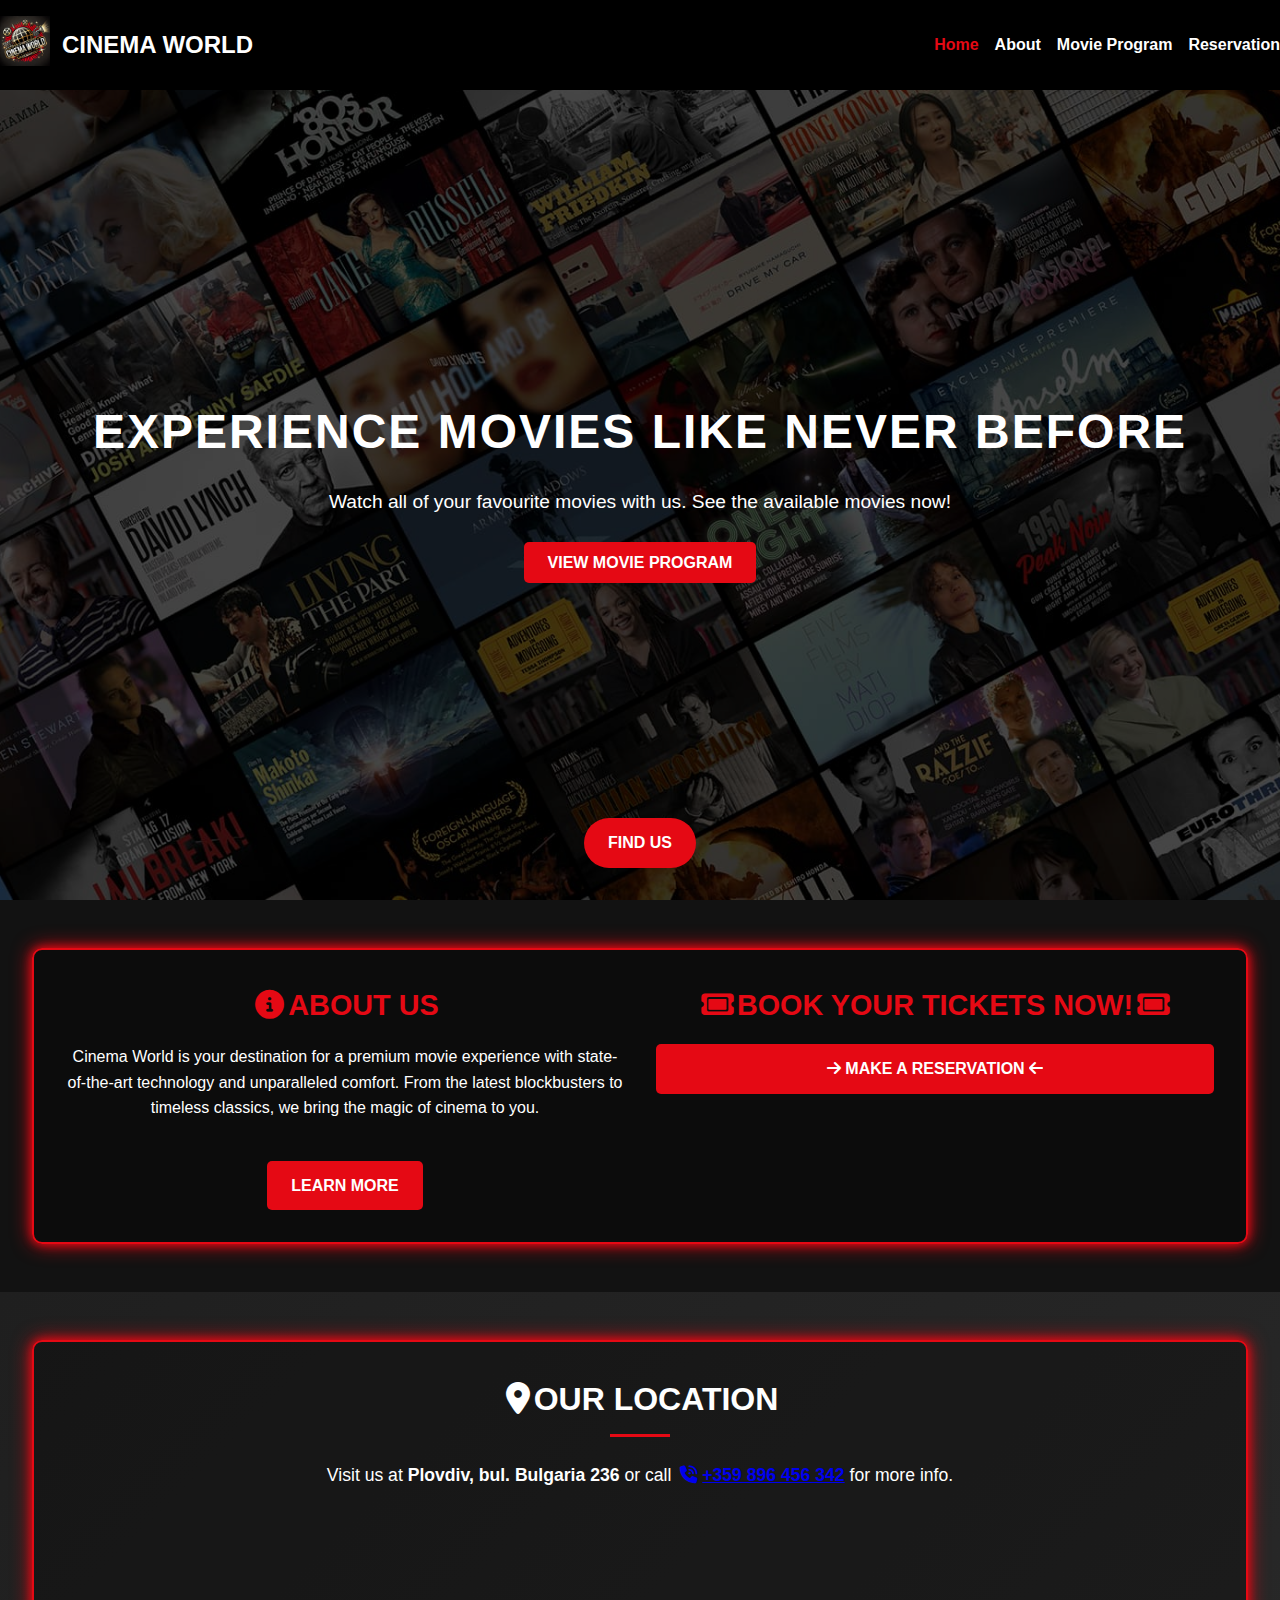
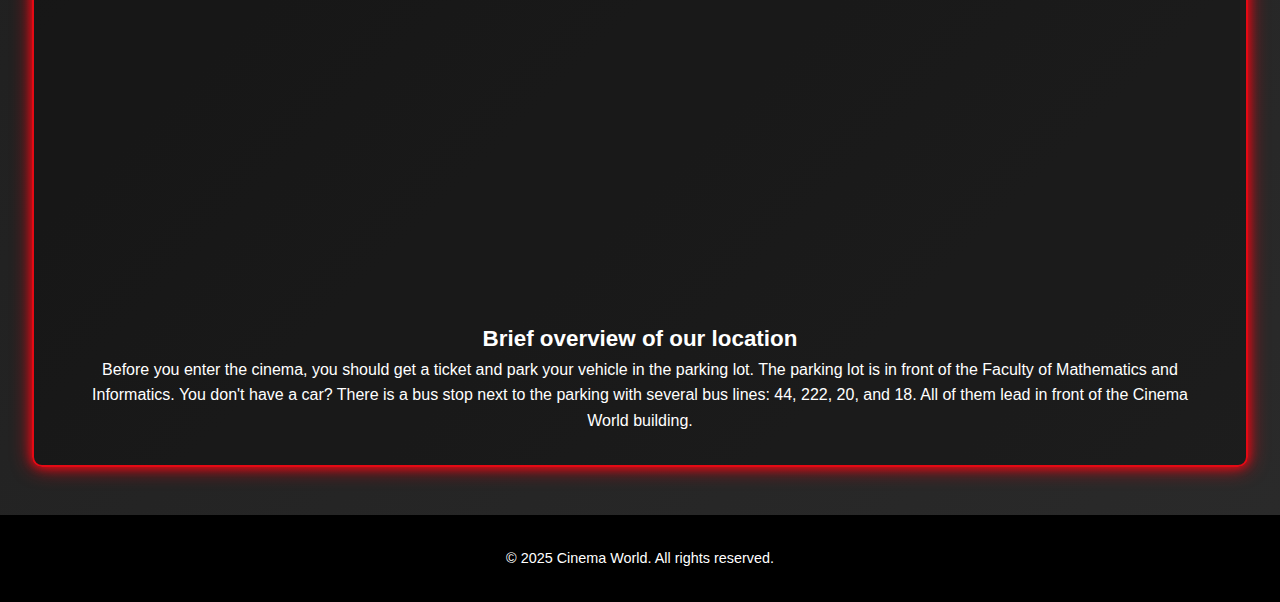
<file: index.html>
<!DOCTYPE html>
<html lang="en">
<head>
  <meta charset="UTF-8" />
  <meta name="viewport" content="width=device-width, initial-scale=1.0"/>
  <title>Cinema World</title>
  <link rel="icon" href="assets/images/logo.webp" type="image/x-icon"/>
  <link rel="stylesheet" href="css/styles.css" />
  <link rel="stylesheet" href="https://cdnjs.cloudflare.com/ajax/libs/font-awesome/6.7.2/css/all.min.css"/>
</head>
<body class="dark-theme">

<!-- HEADER (Navigation Bar) -->
<header>
  <div class="header-top container">
    <!-- LOGO + BRAND TEXT -->
    <div class="nav-logo">
      <a href="index.html"><img
        src="assets/images/logo.webp"
        alt="Cinema World Logo"
        class="logo-img"
      /></a>
      <h1 class="brand-text">Cinema World</h1>
    </div>

    <!-- NAVIGATION MENU -->
    <nav>
      <ul>
        <li><a href="index.html" class="active">Home</a></li>
        <li><a href="about.html">About</a></li>
        <li><a href="program.html">Movie Program</a></li>
        <li><a href="reservation.html">Reservation</a></li>
      </ul>
    </nav>
  </div>
</header>

<!-- HERO SECTION with Background Image -->
<section class="hero">
  <div class="overlay"></div>
  <div class="hero-content">
    <h1>Experience Movies Like Never Before</h1>
    <p>Watch all of your favourite movies with us. See the available movies now!</p>
    <!-- "View Movie Program" button (centered in hero) -->
    <a href="program.html" class="btn primary-btn">View Movie Program</a>
  </div>

  <!-- Absolutely positioned "Find Us" button at bottom-center -->
  <a href="#cinema-info" class="btn find-us-btn">Find Us</a>
</section>

<!-- MAIN CONTENT -->
<main>
  <!-- DUAL SECTION (ABOUT + BOOK NOW) -->
  <section class="dual-future-section">
    <div class="container dual-future">
      <!-- ABOUT BOX -->
      <div class="dual-box about-future">
        <h2><i class="fa-solid fa-circle-info"></i>About Us</h2>
        <p>
          Cinema World is your destination for a premium movie experience with
          state-of-the-art technology and unparalleled comfort. From the latest
          blockbusters to timeless classics, we bring the magic of cinema to you.
        </p>
        <div class="about-btn-wrapper">
          <a href="about.html" class="btn primary-btn">Learn More</a>
        </div>
      </div>

      <!-- BOOK NOW BOX -->
      <div class="dual-box cta-future">
        <h2><i class="fa-solid fa-ticket"></i>Book Your Tickets Now!<i class="fa-solid fa-ticket"></i></h2>
        <a href="reservation.html" class="btn primary-btn"><i class="fa-solid fa-arrow-right"></i>Make a Reservation<i class="fa-solid fa-arrow-right fa-flip-horizontal"></i></a>
      </div>
    </div>
    <!-- ONLY TO SHOW THE CORRECT PART OF THE LOCATION SECTION -->
    <div id="cinema-info"></div>
  </section>
  <!-- LOCATION SECTION -->
  <section class="cinema-info">
    <div class="container">
      <h2 class="futuristic-heading"><i class="fa-solid fa-location-dot"></i>Our Location</h2>
      <div class="location-info">
        <p>
          Visit us at <strong>Plovdiv, bul. Bulgaria 236</strong> or call 
          <strong><a href="tel:+35989-637-4998"><i class="fa-solid fa-phone-volume"></i>+359 896 456 342</a></strong>
          for more info.
        </p>
      </div>

      <!-- Google Maps iframe -->
      <div class="mapouter">
        <div class="gmap_canvas">
          <iframe
            class="gmap_iframe"
            width="100%"
            frameborder="0"
            scrolling="no"
            marginheight="0"
            marginwidth="0"
            src="https://maps.google.com/maps?width=600&amp;height=400&amp;hl=en&amp;q=булевард. България 236&amp;t=&amp;z=15&amp;ie=UTF8&amp;iwloc=B&amp;output=embed"
          ></iframe>
        </div>
      </div>

      <h3 class="futuristic-subheading">Brief overview of our location</h3>
      <p class="location-p-text">
        Before you enter the cinema, you should get a ticket and park your vehicle 
        in the parking lot. The parking lot is in front of the Faculty of 
        Mathematics and Informatics. You don't have a car? There is a bus stop 
        next to the parking with several bus lines: 44, 222, 20, and 18. All of 
        them lead in front of the Cinema World building.
      </p>
    </div>
  </section>
</main>

<!-- FOOTER -->
<footer>
  <div class="container">
    <p>&copy; 2025 Cinema World. All rights reserved.</p>
  </div>
</footer>
</body>
</html>
</file>
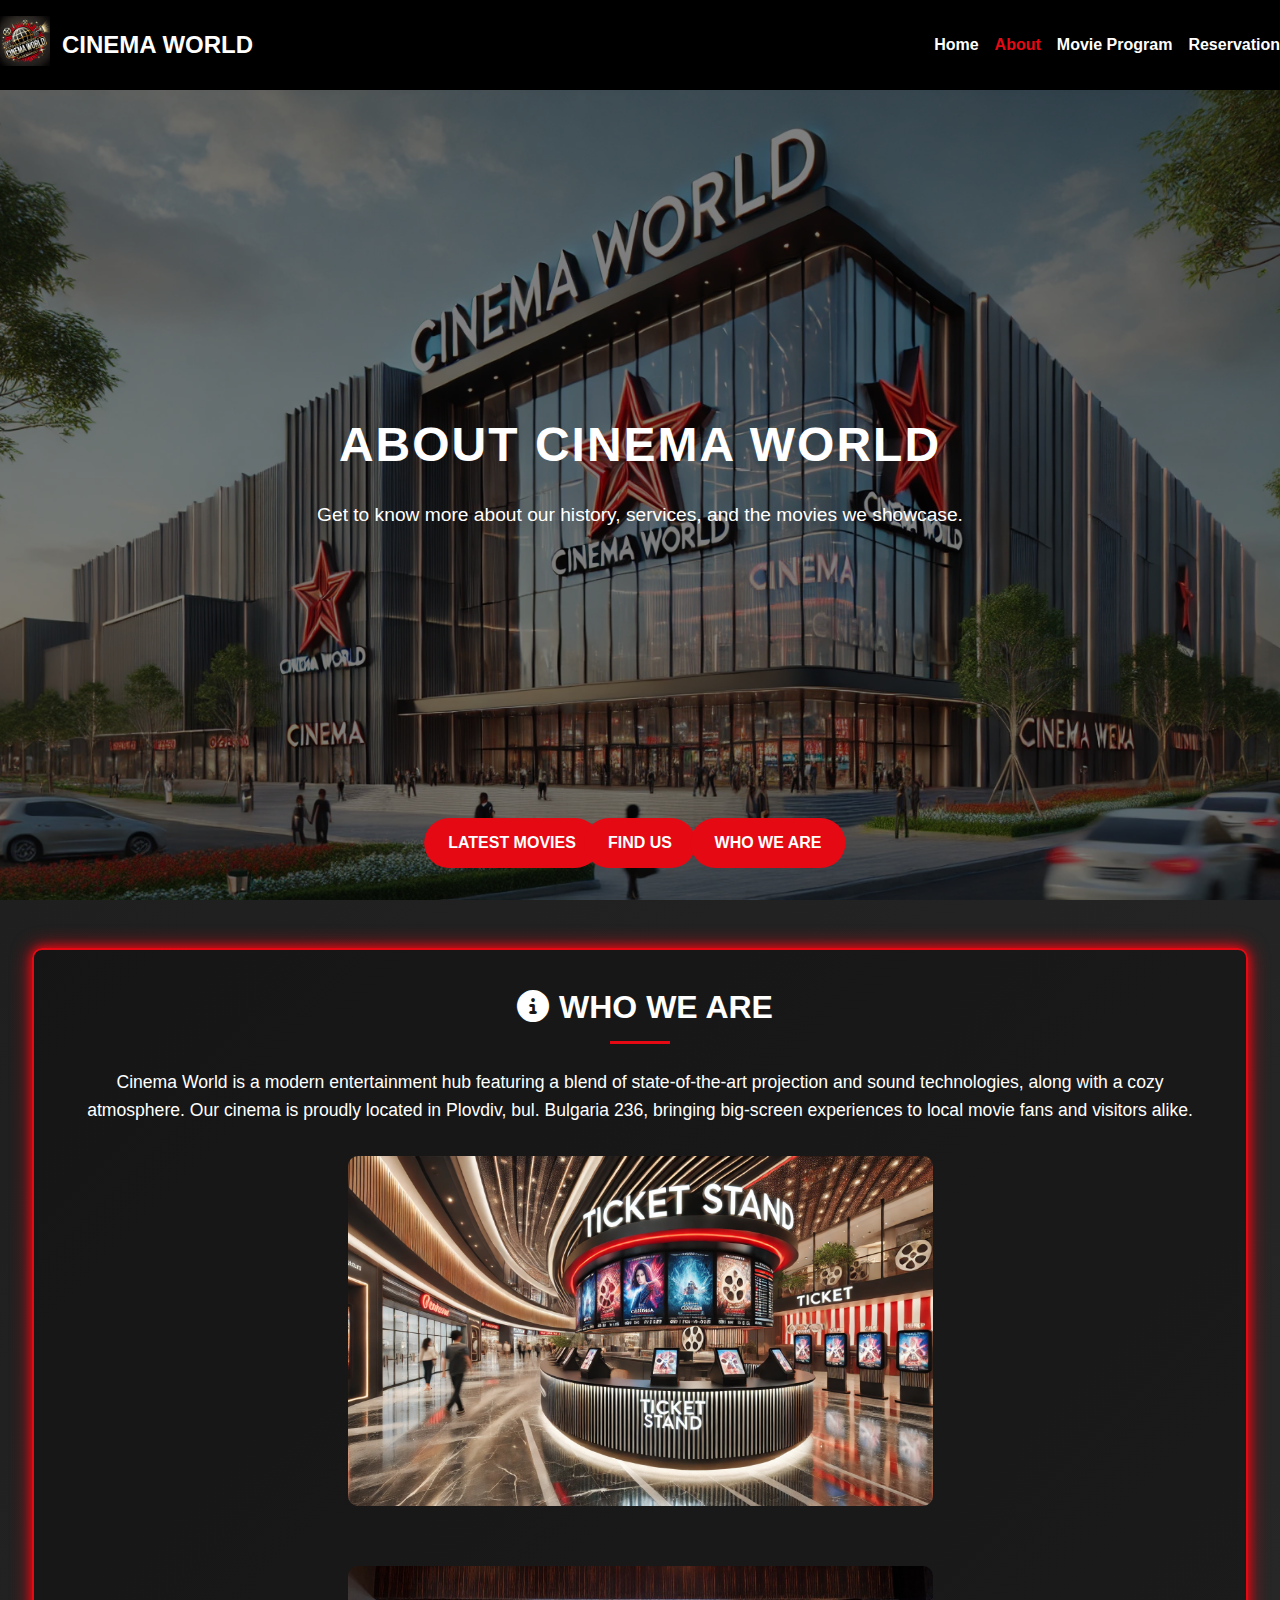
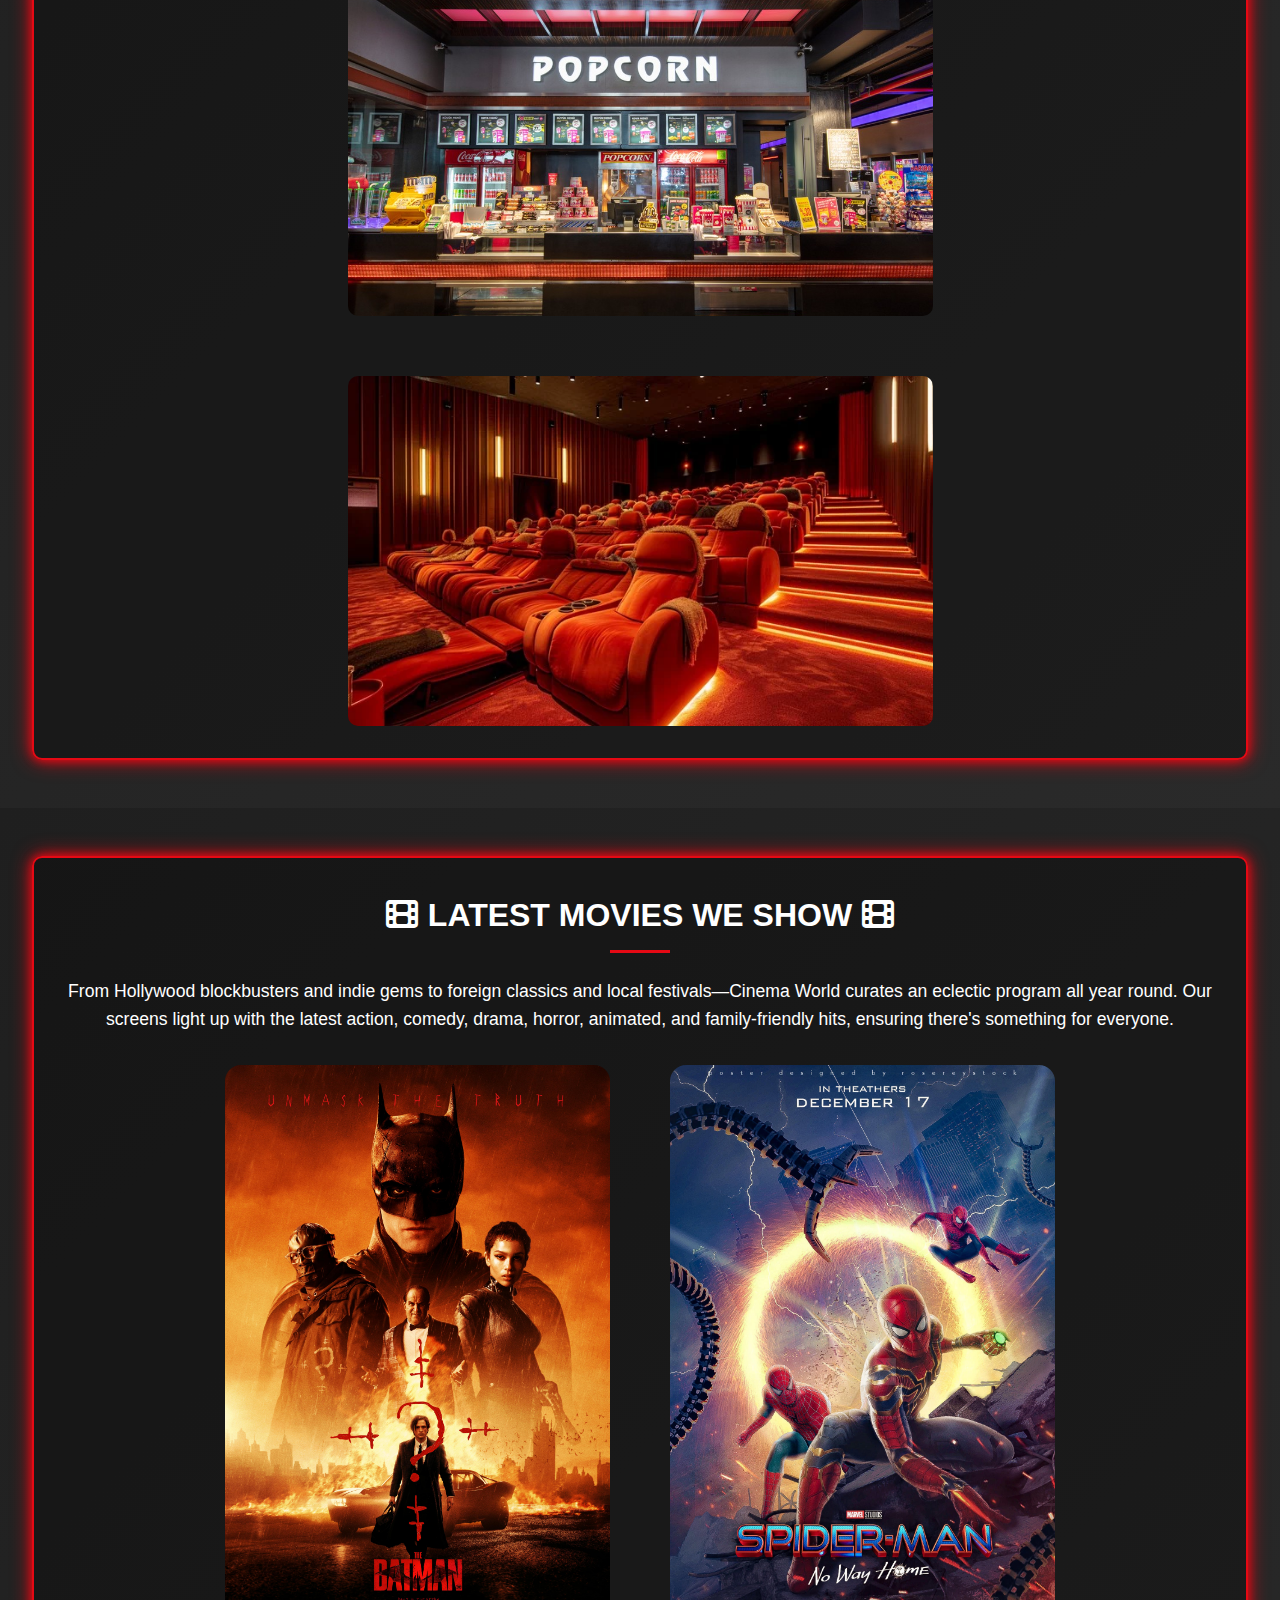
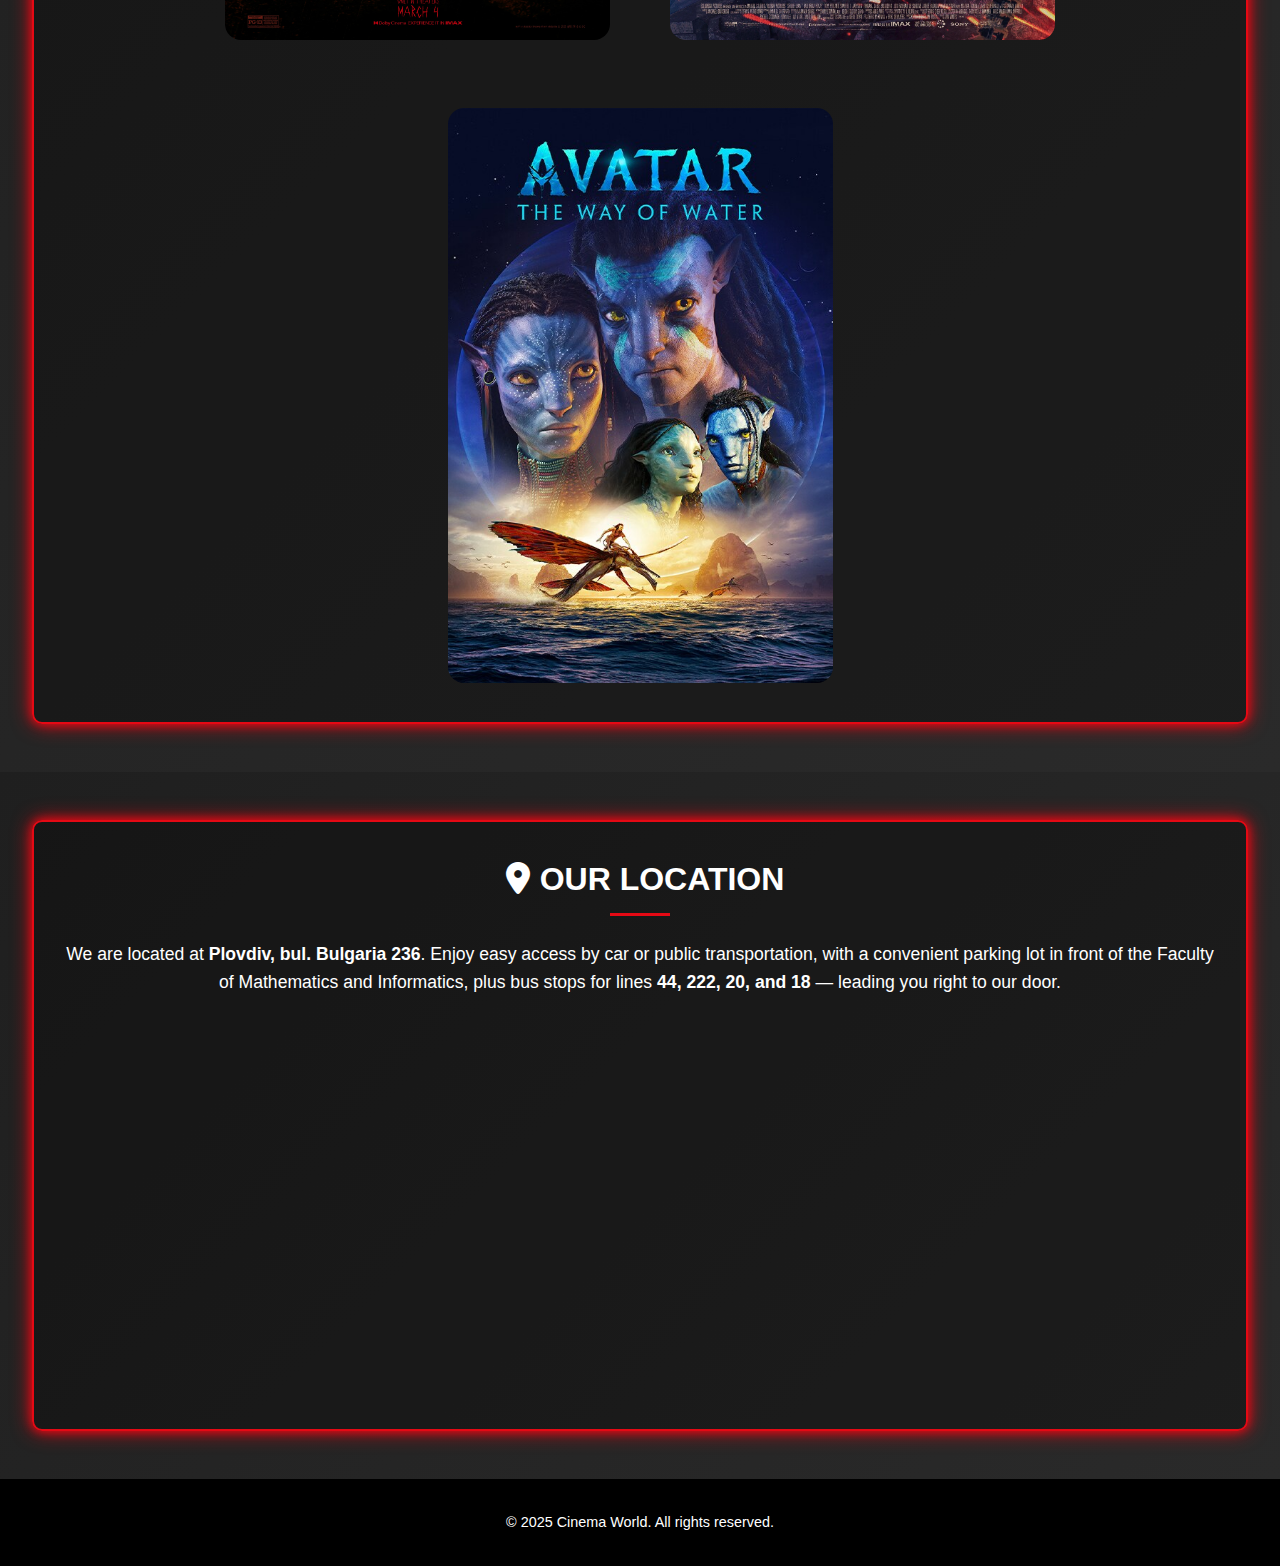
<file: about.html>
<!DOCTYPE html>
<html lang="en">
<head>
  <meta charset="UTF-8" />
  <meta name="viewport" content="width=device-width, initial-scale=1.0"/>
  <title>About Us | Cinema World</title>
  <link rel="icon" href="assets/images/logo.webp" type="image/x-icon"/>
  <link rel="stylesheet" href="css/style-about.css" />
  <link rel="stylesheet" href="https://cdnjs.cloudflare.com/ajax/libs/font-awesome/6.7.2/css/all.min.css"/>
</head>
<body class="dark-theme">

<!-- HEADER (Navigation Bar) -->
<header>
  <div class="header-top container">
    <div class="nav-logo">
      <a href="index.html"><img
        src="assets/images/logo.webp"
        alt="Cinema World Logo"
        class="logo-img"
      /></a>
      <h1 class="brand-text">Cinema World</h1>
    </div>

    <!-- NAVIGATION MENU -->
    <nav>
      <ul>
        <li><a href="index.html">Home</a></li>
        <li><a href="about.html" class="active">About</a></li>
        <li><a href="program.html">Movie Program</a></li>
        <li><a href="reservation.html">Reservation</a></li>
      </ul>
    </nav>
  </div>
</header>

<!-- HERO SECTION for About Page -->
<section class="hero">
  <div class="overlay"></div>
  <div class="hero-content">
    <h1>About Cinema World</h1>
    <p>Get to know more about our history, services, and the movies we showcase.</p>
  </div>
  <a href="#movie-posts" class="btn latest-movies-btn">Latest Movies</a>
  <a href="#location-here" class="btn find-us-btn">Find Us</a>
  <a href="#who-we-are" class="btn who-we-are-btn">Who We Are</a>
</section>

<!-- MAIN CONTENT -->
<main>
  <!-- ABOUT SECTION -->
  <section class="cinema-info" id="who-we-are">
    <div class="container">
      <h2 class="futuristic-heading"><i class="fa-solid fa-circle-info"></i>Who We Are</h2>
      <p class="location-p-text">
        Cinema World is a modern entertainment hub featuring a blend of state-of-the-art 
        projection and sound technologies, along with a cozy atmosphere. Our cinema is 
        proudly located in Plovdiv, bul. Bulgaria 236, bringing big-screen experiences 
        to local movie fans and visitors alike.
      </p>

      <!-- CINEMA PHOTOS TO WHO WE ARE -->
      <div class="about-gallery">
        <img src="assets/images/tickets-stand.webp" alt="Cinema ticket stand photo" width="550" height="350"/>
        <img src="assets/images/stand-popcorn.jpg" alt="Concession stand" width="550" height="350"/>
        <img src="assets/images/luxury-cinema-interior-stockcake.webp" alt="Inside the movie hall" width="550" height="350"/>
      </div>
    </div>
  </section>

  <!-- MOVIES WE SHOW SECTION -->
  <section class="cinema-info" id="movie-posts">
    <div class="container">
      <h2 class="futuristic-heading"><i class="fa-solid fa-film"></i>Latest Movies We Show<i class="fa-solid fa-film"></i></h2>
      <p class="location-p-text">
        From Hollywood blockbusters and indie gems to foreign classics and local festivals—Cinema World 
        curates an eclectic program all year round. Our screens light up with the latest action, comedy, 
        drama, horror, animated, and family-friendly hits, ensuring there's something for everyone.
      </p>
      <!-- LATEST MOVIES PICTURES -->
      <div class="about-gallery-two about-gallery-poster">
        <a href="reservation.html"><img src="assets/images/batman.jpg" alt="Batman" /></a>
        <a href="reservation.html"><img src="assets/images/Spider-Man.webp" alt="Spider-Man" /></a>
        <a href="reservation.html"><img src="assets/images/avatar.jpeg" alt="Avatar" /></a>
      </div>
    </div>
    <!-- ONLY TO SHOW THE CORRECT PART OF THE LOCATION SECTION -->
    <div id="location-here"></div>
  </section>

  <!-- LOCATION & MAP SECTION -->
  <section class="cinema-info">
    <div class="container">
      <h2 class="futuristic-heading"><i class="fa-solid fa-location-dot"></i>Our Location</h2>
      <p class="location-p-text">
        We are located at <strong>Plovdiv, bul. Bulgaria 236</strong>. Enjoy easy 
        access by car or public transportation, with a convenient parking lot 
        in front of the Faculty of Mathematics and Informatics, plus bus stops 
        for lines <strong>44, 222, 20, and 18</strong> — leading you right to our door.
      </p>

      <!-- Google Map iframe -->
      <div class="mapouter">
        <div class="gmap_canvas">
          <iframe
            class="gmap_iframe"
            width="100%"
            frameborder="0"
            scrolling="no"
            marginheight="0"
            marginwidth="0"
            src="https://maps.google.com/maps?width=600&amp;height=400&amp;hl=en&amp;q=булевард. България 236&amp;t=&amp;z=15&amp;ie=UTF8&amp;iwloc=B&amp;output=embed"
          ></iframe>
        </div>
      </div>
    </div>
  </section>
</main>

<!-- FOOTER -->
<footer>
  <div class="container">
    <p>&copy; 2025 Cinema World. All rights reserved.</p>
  </div>
</footer>
</body>
</html>
</file>
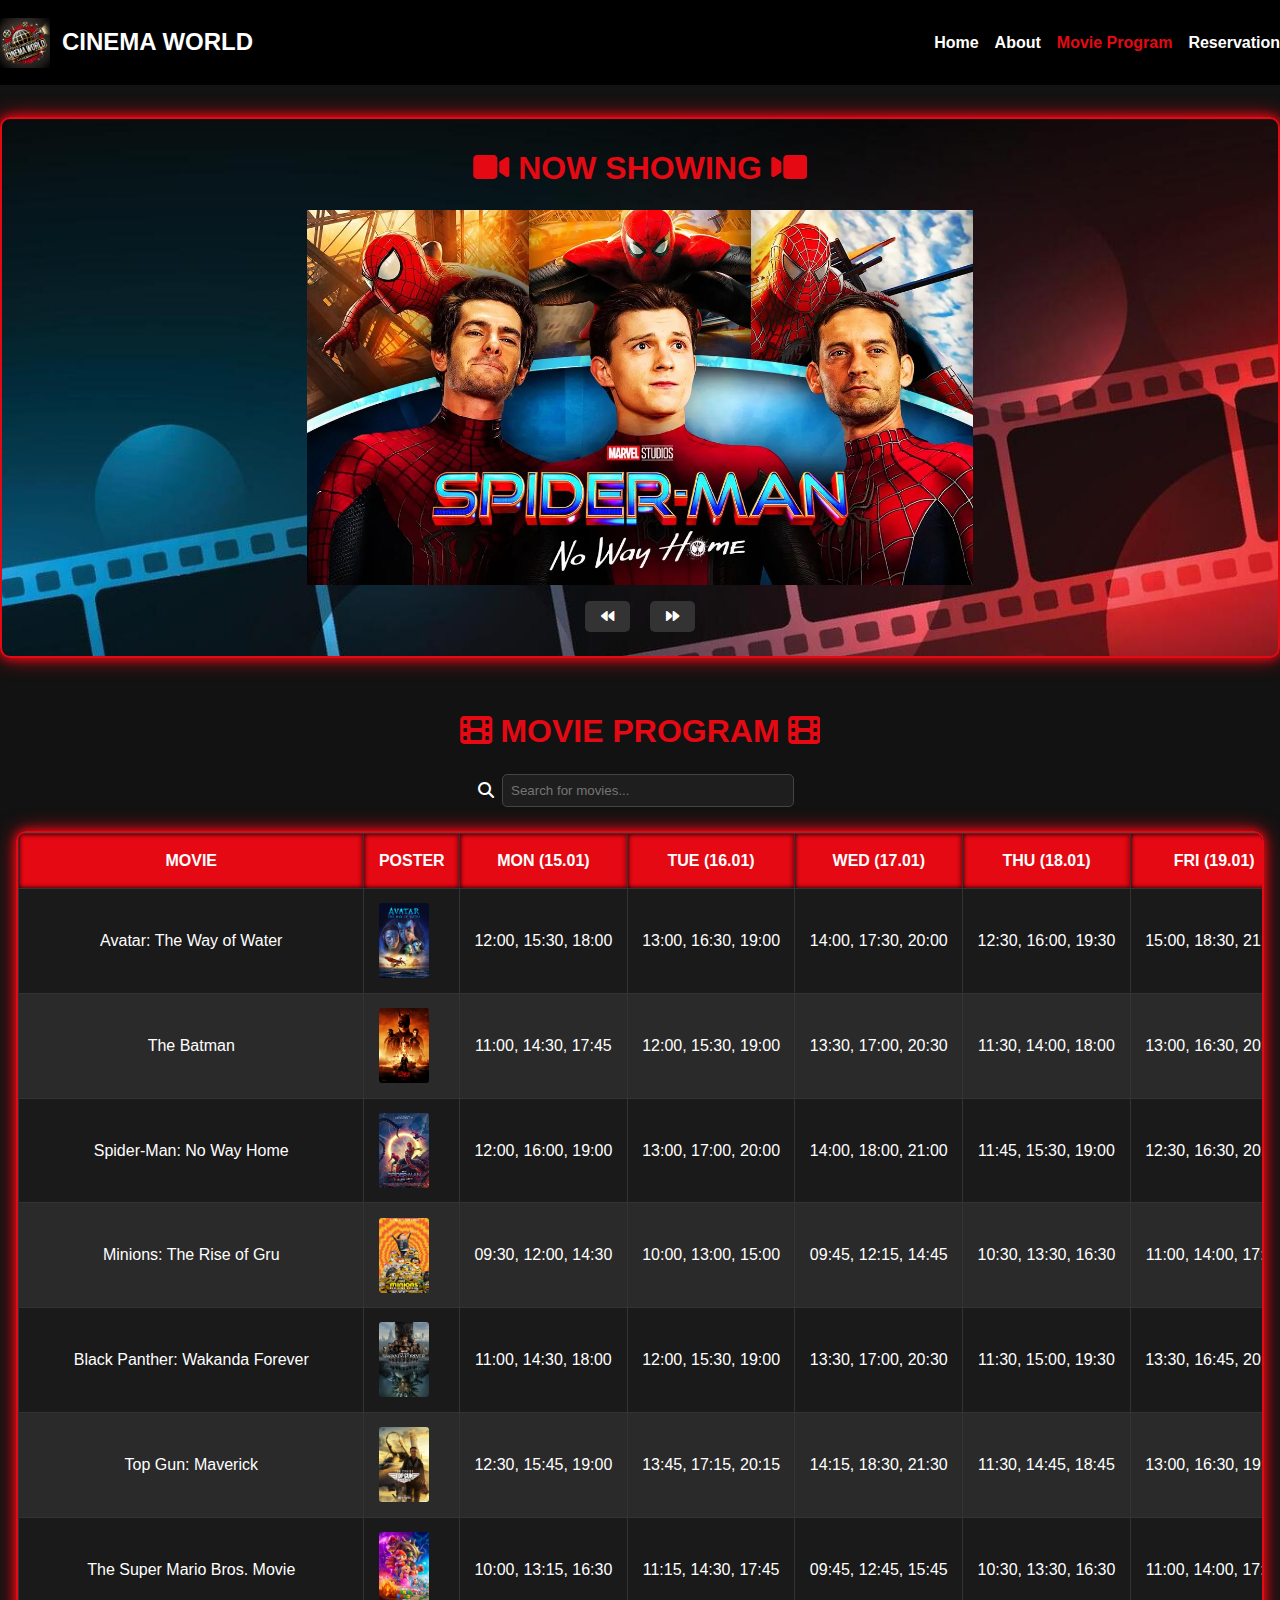
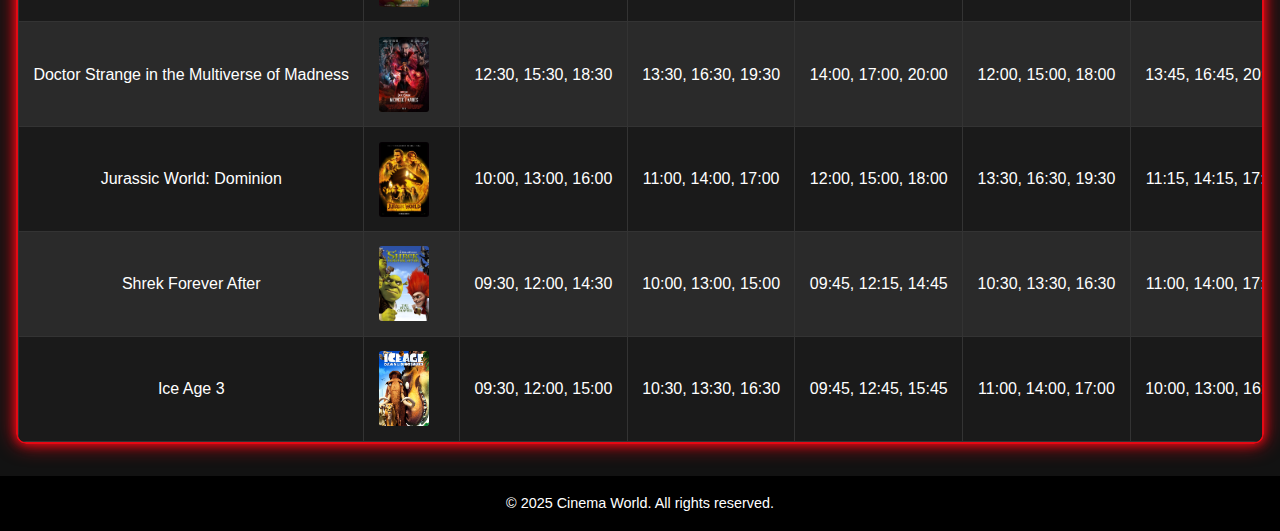
<file: program.html>
<!DOCTYPE html>
<html lang="en">
<head>
  <meta charset="UTF-8" />
  <meta name="viewport" content="width=device-width, initial-scale=1.0"/>
  <title>Movie Program | Cinema World</title>
  <link rel="stylesheet" href="css/styles-program.css">
  <link rel="icon" href="assets/images/logo.webp" type="image/x-icon">
  <link rel="stylesheet" href="https://cdnjs.cloudflare.com/ajax/libs/font-awesome/6.7.2/css/all.min.css">
  <script src="js/program_script.js"></script>
  <script src="js/slideshow.js" defer></script>
</head>
<body class="dark-theme">
  
<!-- HEADER (Navigation Bar) -->
<header>
  <div class="header-top container">
    <div class="nav-logo">
      <a href="index.html">
        <img
          src="assets/images/logo.webp"
          alt="Cinema World Logo"
          class="logo-img"
        />
      </a>
      <h1 class="brand-text">Cinema World</h1>
    </div>
    <nav>
      <ul>
        <li><a href="index.html">Home</a></li>
        <li><a href="about.html">About</a></li>
        <li><a href="program.html" class="active">Movie Program</a></li>
        <li><a href="reservation.html">Reservation</a></li>
      </ul>
    </nav>
  </div>
</header>

<!-- MAIN CONTENT -->
<main>
  <!-- SLIDESHOW SECTION -->
  <section class="slideshow-section">
    <div class="container slideshow-container">
      <h2 class="futuristic-heading">
        <i class="fa-solid fa-video"></i>
        Now Showing
        <i class="fa-solid fa-video fa-flip-horizontal"></i>
      </h2>

      <!-- Slideshow Wrapper -->
      <div class="slideshow-wrapper">
        <!-- Slide 1 -->
        <div class="slide">
          <img src="assets/images/spider-man-no-way-home-slide.webp" alt="Spider-Man: No Way Home" />
        </div>
        <!-- Slide 2 -->
        <div class="slide">
          <img src="assets/images/slide-Avatar_Way_of_Water.jpg" alt="Avatar The Way of Water" />
        </div>
        <!-- Slide 3 -->
        <div class="slide">
          <img src="assets/images/slide-batman.avif" alt="The Batman" />
        </div>
        <!-- Slide 4 -->
        <div class="slide">
          <img src="assets/images/slide-shrek-forever.jpg" alt="Shrek Forever After" />
        </div>
        <!-- Slide 5 -->
        <div class="slide">
          <img src="assets/images/slide-dr-strange.webp" alt="Dr.Strange In the Multiverse of Madness" />
        </div>
        <!-- Slide 6 -->
        <div class="slide">
          <img src="assets/images/slide-ice-age.jpg" alt="Ice Age 3" />
        </div>
        <!-- Slide 7 -->
        <div class="slide">
          <img src="assets/images/slide-black-panther.jpg" alt="Black Panther: Wakanda Forever" />
        </div>
        <!-- Slide 8 -->
        <div class="slide">
          <img src="assets/images/slide-jurassic-world.jpg" alt="Jurassic World: Dominion" />
        </div>
        <!-- Slide 9 -->
        <div class="slide">
          <img src="assets/images/slide-minions.avif" alt="Minions Rise of Gru" />
        </div>
        <!-- Slide 10 -->
        <div class="slide">
          <img src="assets/images/slide-mariobros.jpg" alt="Super Mario Bros" />
        </div>
        <!-- Slide 11 -->
        <div class="slide">
          <img src="assets/images/slide-top-gun.jpg" alt="Top Gun Maverick" />
        </div>
      </div>

      <!-- Slideshow controls -->
      <button class="slideshow-prev"><i class="fa-solid fa-backward"></i></button>
      <button class="slideshow-next"><i class="fa-solid fa-forward"></i></button>
    </div>
  </section>

  <!-- MOVIE PROGRAM SECTION -->
  <section class="movie-program">
    <div class="container">
      <h2 class="futuristic-heading">
        <i class="fa-solid fa-film"></i>
        Movie Program
        <i class="fa-solid fa-film fa-flip-horizontal"></i>
      </h2>

      <!-- Search Bar -->
      <div class="search-bar">
        <i class="fa-solid fa-magnifying-glass"></i>
        <input type="text" id="search" placeholder="Search for movies..." />
      </div>

      <!-- MOVIE PROGRAM TABLE -->
      <a href="reservation.html">
        <table class="program-table">
          <thead>
            <tr>
              <th>Movie</th>
              <th>Poster</th>
              <th>Mon (15.01)</th>
              <th>Tue (16.01)</th>
              <th>Wed (17.01)</th>
              <th>Thu (18.01)</th>
              <th>Fri (19.01)</th>
              <th>Sat (20.01)</th>
              <th>Sun (21.01)</th>
            </tr>
          </thead>
          <tbody>
            <!-- 1) Avatar: The Way of Water -->
            <tr>
              <td>Avatar: The Way of Water</td>
              <td class="poster-cell">
                <img src="assets/images/avatar.jpeg" alt="Avatar Poster" />
              </td>
              <td>12:00, 15:30, 18:00</td>
              <td>13:00, 16:30, 19:00</td>
              <td>14:00, 17:30, 20:00</td>
              <td>12:30, 16:00, 19:30</td>
              <td>15:00, 18:30, 21:00</td>
              <td>15:30, 19:00, 21:30</td>
              <td>14:15, 17:45, 20:15</td>
            </tr>
            <!-- 2) The Batman -->
            <tr>
              <td>The Batman</td>
              <td class="poster-cell">
                <img src="assets/images/batman.jpg" alt="Batman Poster" />
              </td>
              <td>11:00, 14:30, 17:45</td>
              <td>12:00, 15:30, 19:00</td>
              <td>13:30, 17:00, 20:30</td>
              <td>11:30, 14:00, 18:00</td>
              <td>13:00, 16:30, 20:00</td>
              <td>14:30, 18:00, 21:00</td>
              <td>12:15, 15:45, 19:15</td>
            </tr>
            <!-- 3) Spider-Man: No Way Home -->
            <tr>
              <td>Spider-Man: No Way Home</td>
              <td class="poster-cell">
                <img src="assets/images/Spider-Man.webp" alt="Spider-Man Poster" />
              </td>
              <td>12:00, 16:00, 19:00</td>
              <td>13:00, 17:00, 20:00</td>
              <td>14:00, 18:00, 21:00</td>
              <td>11:45, 15:30, 19:00</td>
              <td>12:30, 16:30, 20:30</td>
              <td>13:45, 17:45, 21:15</td>
              <td>14:15, 17:45, 21:15</td>
            </tr>
            <!-- 4) Minions: The Rise of Gru -->
            <tr>
              <td>Minions: The Rise of Gru</td>
              <td class="poster-cell">
                <img src="assets/images/minions_rise_of_gru.jpg" alt="Minions Poster" />
              </td>
              <td>09:30, 12:00, 14:30</td>
              <td>10:00, 13:00, 15:00</td>
              <td>09:45, 12:15, 14:45</td>
              <td>10:30, 13:30, 16:30</td>
              <td>11:00, 14:00, 17:00</td>
              <td>11:30, 14:30, 17:30</td>
              <td>10:15, 13:15, 16:15</td>
            </tr>
            <!-- 5) Black Panther: Wakanda Forever -->
            <tr>
              <td>Black Panther: Wakanda Forever</td>
              <td class="poster-cell">
                <img src="assets/images/black_panther.jpg" alt="Black Panther Poster" />
              </td>
              <td>11:00, 14:30, 18:00</td>
              <td>12:00, 15:30, 19:00</td>
              <td>13:30, 17:00, 20:30</td>
              <td>11:30, 15:00, 19:30</td>
              <td>13:30, 16:45, 20:15</td>
              <td>14:00, 17:30, 21:00</td>
              <td>12:30, 16:00, 19:45</td>
            </tr>
            <!-- 6) Top Gun: Maverick -->
            <tr>
              <td>Top Gun: Maverick</td>
              <td class="poster-cell">
                <img src="assets/images/topgun.jpg" alt="Top Gun Poster" />
              </td>
              <td>12:30, 15:45, 19:00</td>
              <td>13:45, 17:15, 20:15</td>
              <td>14:15, 18:30, 21:30</td>
              <td>11:30, 14:45, 18:45</td>
              <td>13:00, 16:30, 19:30</td>
              <td>14:45, 17:45, 20:45</td>
              <td>12:00, 15:30, 19:00</td>
            </tr>
            <!-- 7) The Super Mario Bros. Movie -->
            <tr>
              <td>The Super Mario Bros. Movie</td>
              <td class="poster-cell">
                <img src="assets/images/supermario.jpg" alt="Mario Poster" />
              </td>
              <td>10:00, 13:15, 16:30</td>
              <td>11:15, 14:30, 17:45</td>
              <td>09:45, 12:45, 15:45</td>
              <td>10:30, 13:30, 16:30</td>
              <td>11:00, 14:00, 17:00</td>
              <td>11:30, 14:30, 17:30</td>
              <td>10:15, 13:15, 16:15</td>
            </tr>
            <!-- 8) Doctor Strange in the Multiverse of Madness -->
            <tr>
              <td>Doctor Strange in the Multiverse of Madness</td>
              <td class="poster-cell">
                <img src="assets/images/strange.jpg" alt="Dr. Strange Poster" />
              </td>
              <td>12:30, 15:30, 18:30</td>
              <td>13:30, 16:30, 19:30</td>
              <td>14:00, 17:00, 20:00</td>
              <td>12:00, 15:00, 18:00</td>
              <td>13:45, 16:45, 20:45</td>
              <td>11:45, 15:15, 18:45</td>
              <td>14:15, 17:45, 21:15</td>
            </tr>
            <!-- 9) Jurassic World: Dominion -->
            <tr>
              <td>Jurassic World: Dominion</td>
              <td class="poster-cell">
                <img src="assets/images/Jurassic_world.jpg" alt="Jurassic Poster" />
              </td>
              <td>10:00, 13:00, 16:00</td>
              <td>11:00, 14:00, 17:00</td>
              <td>12:00, 15:00, 18:00</td>
              <td>13:30, 16:30, 19:30</td>
              <td>11:15, 14:15, 17:15</td>
              <td>12:45, 15:45, 18:45</td>
              <td>14:00, 17:30, 20:30</td>
            </tr>
            <!-- 10) Shrek Forever After -->
            <tr>
              <td>Shrek Forever After</td>
              <td class="poster-cell">
                <img src="assets/images/shrek-forever.jpg" alt="Shrek Poster" />
              </td>
              <td>09:30, 12:00, 14:30</td>
              <td>10:00, 13:00, 15:00</td>
              <td>09:45, 12:15, 14:45</td>
              <td>10:30, 13:30, 16:30</td>
              <td>11:00, 14:00, 17:00</td>
              <td>11:30, 14:30, 17:30</td>
              <td>10:15, 13:15, 16:15</td>
            </tr>
            <!-- 11) Ice Age 3 -->
            <tr>
              <td>Ice Age 3</td>
              <td class="poster-cell">
                <img src="assets/images/ice-age-dawn-of-the-dinosaurs.jpg" alt="Ice Age Poster" />
              </td>
              <td>09:30, 12:00, 15:00</td>
              <td>10:30, 13:30, 16:30</td>
              <td>09:45, 12:45, 15:45</td>
              <td>11:00, 14:00, 17:00</td>
              <td>10:00, 13:00, 16:00</td>
              <td>11:15, 14:15, 17:15</td>
              <td>12:30, 15:30, 18:30</td>
            </tr>
          </tbody>
        </table>
      </a>
    </div>
  </section>
</main>

<!-- FOOTER -->
<footer>
  <div class="container">
    <p>&copy; 2025 Cinema World. All rights reserved.</p>
  </div>
</footer>
</body>
</html>
</file>
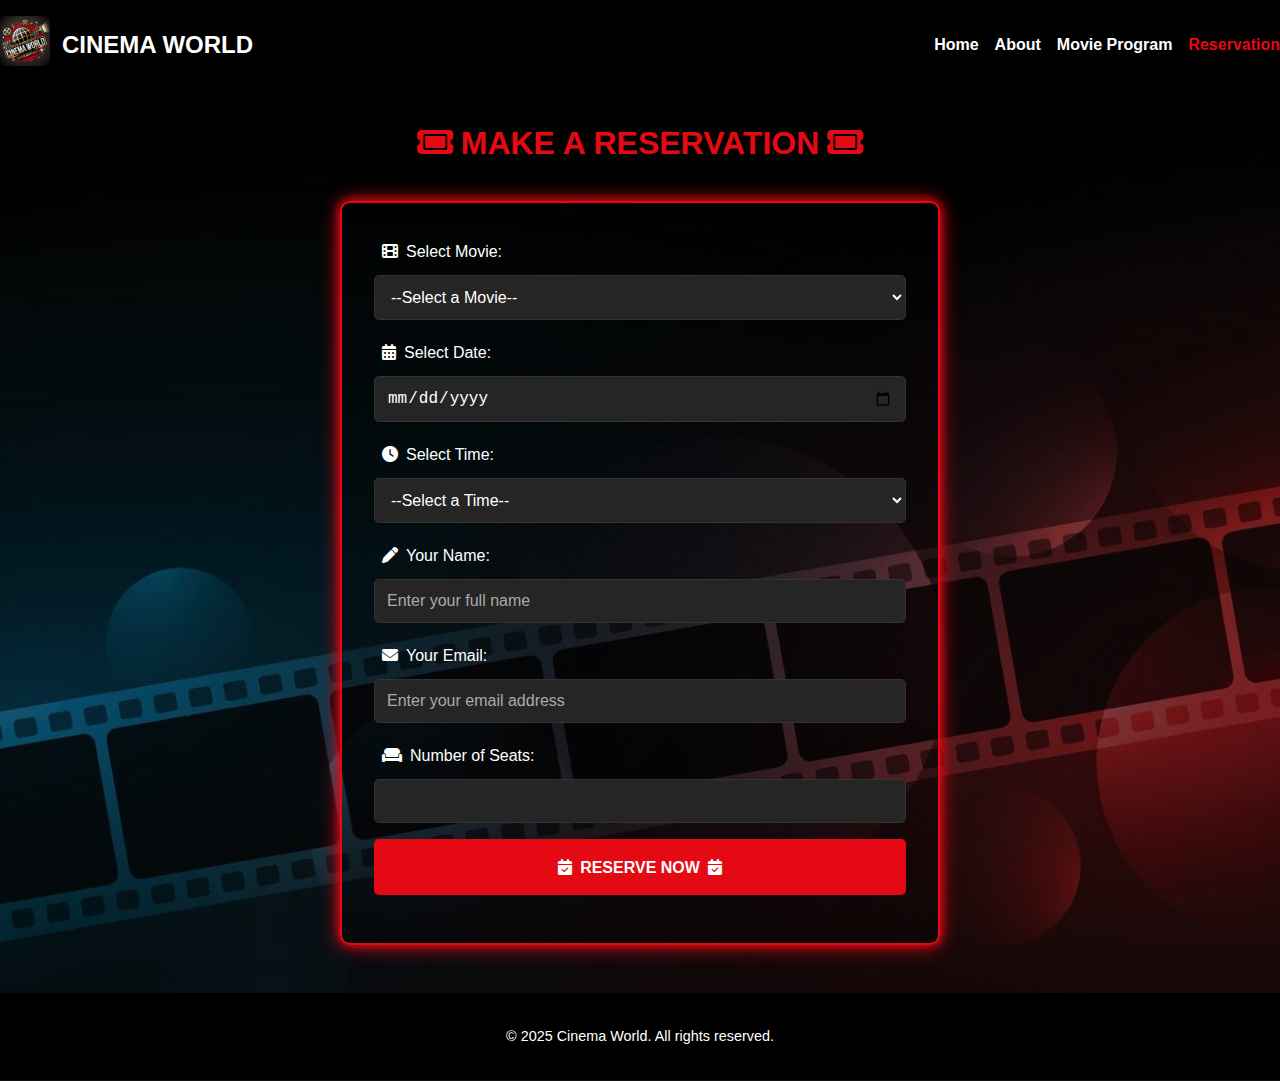
<file: reservation.html>
<!DOCTYPE html>
<html lang="en">
<head>
  <meta charset="UTF-8" />
  <meta name="viewport" content="width=device-width, initial-scale=1.0"/>
  <title>Reservation | Cinema World</title>
  <link rel="stylesheet" href="css/style-reservation.css" />
  <link rel="icon" href="assets/images/logo.webp">
  <link rel="stylesheet" href="https://cdnjs.cloudflare.com/ajax/libs/font-awesome/6.7.2/css/all.min.css"/>
  <script src="js/reservation_script.js" defer></script>
</head>
<body class="dark-theme">

<!-- HEADER (Navigation Bar) -->
<header>
<div class="header-top container">
    <div class="nav-logo">
    <a href="index.html">
        <img
        src="assets/images/logo.webp"
        alt="Cinema World Logo"
        class="logo-img"
        />
    </a>
    <h1 class="brand-text">Cinema World</h1>
    </div>
    <nav>
    <ul>
        <li><a href="index.html">Home</a></li>
        <li><a href="about.html">About</a></li>
        <li><a href="program.html">Movie Program</a></li>
        <li><a href="reservation.html" class="active">Reservation</a></li>
    </ul>
    </nav>
</div>
</header>

<!-- MAIN CONTENT -->
<main>
<!-- RESERVATION SECTION with background -->
<section class="reservation-section">
    <div class="overlay"></div>
    <div class="container reservation-container">
    
    <h2 class="futuristic-heading"><i class="fa-solid fa-ticket"></i>Make a Reservation<i class="fa-solid fa-ticket"></i></h2>
    
    <!-- RESERVATION FORM -->
    <form id="reservation-form" class="reservation-form" method="POST">
        <label for="movie"><i class="fa-solid fa-film"></i>Select Movie:</label>
        <select id="movie" name="movie" required>
        <option value="">--Select a Movie--</option>
        <option value="avatar">Avatar: The Way of Water</option>
        <option value="batman">The Batman</option>
        <option value="spiderman">Spider-Man: No Way Home</option>
        <option value="doctor-strange">Doctor Strange in the Multiverse of Madness</option>
        <option value="top-gun">Top Gun: Maverick</option>
        <option value="jurassic-world">Jurassic World: Dominion</option>
        <option value="black-panther">Black Panther: Wakanda Forever</option>
        <option value="minions">Minions: The Rise of Gru</option>
        <option value="super-mario">The Super Mario Bros. Movie</option>
        <option value="shrek-forever">Shrek Forever After</option>
        <option value="ice-age-3">Ice Age 3</option>
        </select>

        <label for="date"><i class="fa-solid fa-calendar-days"></i>Select Date:</label>
        <input type="date" id="date" name="date" required />

        <label for="time"><i class="fa-solid fa-clock"></i>Select Time:</label>
        <select id="time" name="time" required>
        <option value="">--Select a Time--</option>
        </select>

        <label for="name"><i class="fa-solid fa-pen"></i>Your Name:</label>
        <input 
        type="text" 
        id="name" 
        name="name" 
        placeholder="Enter your full name" 
        required 
        />

        <label for="email"><i class="fa-solid fa-envelope"></i>Your Email:</label>
        <input 
        type="email" 
        id="email" 
        name="email" 
        placeholder="Enter your email address" 
        required 
        />

        <label for="seats"><i class="fa-solid fa-couch"></i>Number of Seats:</label>
        <input 
        type="number" 
        id="seats" 
        name="seats" 
        min="1" 
        max="10" 
        required 
        />

        <button type="submit" class="btn primary-btn"><i class="fa-solid fa-calendar-check"></i>Reserve Now<i class="fa-solid fa-calendar-check"></i></button>
    </form>
    </div>
</section>
</main>

<!-- FOOTER -->
<footer>
<div class="container">
    <p>&copy; 2025 Cinema World. All rights reserved.</p>
</div>
</footer>
</body>
</html>
</file>
<file: css/styles.css>
/* General Reset */
* {
  margin: 0;
  padding: 0;
  box-sizing: border-box;
}

html {
  scroll-behavior: smooth;
}

body {
  font-family: 'Arial', sans-serif;
  background-color: #121212;
  color: #fff;
  line-height: 1.6;
  overflow-x: hidden;
}

/* Container Utility */
.container {
  width: 100%;
  max-width: 1650px;
  margin: 0 auto;
}

/* HEADER (Navigation Bar) */
header {
  position: fixed;
  top: 0;
  left: 0;
  width: 100%;
  background-color: #000;
  z-index: 9999;
}

.header-top {
  display: flex;
  align-items: center;
  justify-content: space-between;
  padding: 1rem 0;
}

.nav-logo {
  display: flex;
  align-items: center;
  gap: 0.75rem;
}

.logo-img {
  width: 50px;
  height: 50px;
  object-fit: cover;
}

.brand-text {
  font-size: 1.5rem;
  color: #fff;
  text-transform: uppercase;
  font-weight: bold;
}

/* NAV MENU */
.header-top nav ul {
  list-style: none;
  display: flex;
  gap: 1rem;
}

.header-top nav ul li a {
  color: #fff;
  text-decoration: none;
  font-weight: bold;
  transition: color 0.3s ease;
}

.header-top nav ul li a:hover,
.header-top nav ul li a.active {
  color: #e50914;
}

/* HERO SECTION with Background Image */
.hero {
  position: relative;
  margin-top: 70px;
  height: calc(100vh - 70px);
  display: flex;
  align-items: center;
  justify-content: center;
  text-align: center;
  background: url('../assets/images/background-image.jpg') no-repeat center center;
  background-size: cover;
}

.overlay {
  position: absolute;
  top: 0;
  left: 0;
  width: 100%;
  height: 100%;
  background-color: rgba(0, 0, 0, 0.5);
  z-index: 0;
}

.hero-content {
  position: relative;
  z-index: 1;
}

.hero-content h1 {
  font-size: 3rem;
  margin-bottom: 1rem;
  letter-spacing: 2px;
  text-transform: uppercase;
}

.hero-content p {
  font-size: 1.2rem;
  margin-bottom: 2rem;
}

/* Base Button */
.hero-content .btn,
.dual-box .btn,   
.cinema-info .btn {
  background: #e50914;
  color: #fff;
  padding: 0.75rem 1.5rem;
  text-decoration: none;
  text-transform: uppercase;
  font-weight: bold;
  border-radius: 5px;
  transition: background 0.3s ease, transform 0.3s ease;
}

.hero-content .btn:hover,
.dual-box .btn:hover,
.cinema-info .btn:hover {
  background: #ff0a16;
  transform: scale(1.05);
}

.find-us-btn {
  position: absolute;          
  left: 50%;                   
  bottom: 2rem;
  transform: translateX(-50%);
  border-radius: 25px;
  animation: bounce 2s infinite;
  background: #e50914;
  color: #fff;
  padding: 0.75rem 1.5rem;
  text-decoration: none;
  text-transform: uppercase;
  font-weight: bold;
  transition: background 0.3s ease, transform 0.3s ease;
}

/* Bounce animation */
@keyframes bounce {
  0%, 20%, 50%, 80%, 100% {
    transform: translateX(-50%) translateY(0);
  }
  40% {
    transform: translateX(-50%) translateY(-15px);
  }
  60% {
    transform: translateX(-50%) translateY(-8px);
  }
}

/* DUAL-SECTION (About + Book Now) */
.dual-future-section {
  background: none;
  padding: 3rem 2rem;
}

/* DUAL-SECTION (Container) */
.dual-future {
  display: flex;
  flex-wrap: wrap;  
  gap: 2rem;
  background: rgba(0, 0, 0, 0.3);
  border: 2px solid #e50914;
  border-radius: 10px;
  box-shadow:
    0 0 10px #e50914,
    0 0 20px #e50914;
  padding: 2rem;
}

/* Each box in the dual-container */
.dual-box {
  flex: 1;
  min-width: 300px; 
  text-align: center;
}

.dual-box h2 {
  color: #e50914;
  text-transform: uppercase;
  font-size: 1.8rem;
  margin-bottom: 1rem;
}

.dual-box p {
  max-width: 600px;
  margin: 0 auto 1.5rem auto;
  text-align: center;
}

/* Center the button in each dual box */
.dual-box .about-btn-wrapper,
.dual-box a.btn.primary-btn {
  display: flex;
  justify-content: center;
  margin-top: 1rem;
}

.fa-solid {
  margin: 4px;
}

/* CINEMA INFO (Location) */
.cinema-info {
  background: linear-gradient(135deg, #1f1f1f 0%, #2a2a2a 100%);
  padding: 3rem 2rem;
  color: #fff;
  position: relative;
}

.cinema-info .container {
  background: rgba(0, 0, 0, 0.3);
  border: 2px solid #e50914;
  border-radius: 10px;
  box-shadow:
    0 0 10px #e50914,
    0 0 20px #e50914;
  padding: 2rem;
}

.futuristic-heading {
  font-size: 2rem;
  text-transform: uppercase;
  text-align: center;
  margin-bottom: 1.5rem;
  position: relative;
  color: #fff;
}

.futuristic-heading::after {
  content: "";
  display: block;
  width: 60px;
  height: 3px;
  background-color: #e50914;
  margin: 0.5rem auto 0 auto;
}

.futuristic-subheading {
  font-size: 1.4rem;
  margin-top: 2rem;
  text-align: center;
  color: #fff;
}

.location-info p {
  text-align: center;
  font-size: 1.1rem;
}

.location-p-text {
  padding-left: 25px;
  padding-right: 25px;
  text-align: center;
}

.mapouter {
  position: relative;
  text-align: right;
  width: 100%;
  height: 400px;
}
.gmap_canvas {
  overflow: hidden;
  background: none!important;
  width: 100%;
  height: 400px;
}
.gmap_iframe {
  height: 400px!important;
}

/* FOOTER */
footer {
  background: #000;
  color: #fff;
  text-align: center;
  padding: 2rem 1rem;
  font-size: 0.9rem;
}

/* RESPONSIVE MEDIA QUERIES */
@media (max-width: 768px) {
  .header-top {
    flex-direction: column;
    gap: 0.5rem;
  }

  .hero {
    height: auto;
  }

  .hero-content h1 {
    font-size: 2rem;
    padding-top: 100px;
  }

  .hero-content p {
    font-size: 1rem;
  }

  .find-us-btn {
    bottom: 1rem;
    left: 50%;
    transform: translateX(-50%);
  }

  .dual-future {
    flex-direction: column;
  }
  .dual-box {
    min-width: auto;
  }

  .futuristic-heading {
    font-size: 1.6rem;
  }

  .futuristic-subheading {
    font-size: 1.2rem;
  }
}

@media (max-width: 768px) {
  .hero-content h1 {
    font-size: 2rem;
  }

  .hero-content p {
    font-size: 1rem;
  }

  .find-us-btn {
    display: none;
  }

  .hero-content .btn {
    font-size: 0.8rem;
    padding: 0.5rem 1rem;
  }
}

@media (max-width: 400px) {
  .hero-content h1 {
    font-size: 1.6rem;
  }

  .hero-content p {
    font-size: 0.9rem;
  }

  .hero-content .btn {
    font-size: 0.7rem;
    padding: 0.4rem 0.8rem;
  }
}

@media (max-width: 375px) {
  .hero-content h1 {
    font-size: 1.8rem;
    word-wrap: break-word;
    text-align: center;
    line-height: 1.2;
  }

  .hero-content p {
    font-size: 0.9rem;
    text-align: center;
    word-wrap: break-word;
    line-height: 1.4;
  }

  .hero-content .btn {
    font-size: 0.8rem;
    padding: 0.4rem 0.8rem;
    margin-top: 1rem;
  }

  .find-us-btn {
    display: none;
  }
}

@media (max-width: 768px) {
  .hero-content h1 {
    font-size: 2rem;
    line-height: 1.3;
  }

  .hero-content p {
    font-size: 1rem;
    line-height: 1.4;
  }

  .hero-content .btn {
    font-size: 0.9rem;
    padding: 0.5rem 1rem;
  }
}
</file>
<file: css/style-about.css>
/* General Reset */
* {
  margin: 0;
  padding: 0;
  box-sizing: border-box;
}

/* Smooth scrolling for anchor links */
html {
  scroll-behavior: smooth;
}

body {
  font-family: 'Arial', sans-serif;
  background-color: #121212;
  color: #fff;
  line-height: 1.6;
  overflow-x: hidden;
}

/* Container Utility */
.container {
  width: 100%;
  max-width: 1650px;
  margin: 0 auto;
}

/* HEADER (Navigation Bar) */
header {
  position: fixed;
  top: 0;
  left: 0;
  width: 100%;
  background-color: #000;
  z-index: 9999;
}

.header-top {
  display: flex;
  align-items: center;
  justify-content: space-between;
  padding: 1rem 0;
}

.nav-logo {
  display: flex;
  align-items: center;
  gap: 0.75rem;
}

.logo-img {
  width: 50px;
  height: 50px;
  object-fit: cover;
}

.brand-text {
  font-size: 1.5rem;
  color: #fff;
  text-transform: uppercase;
  font-weight: bold;
}

/* NAV MENU */
.header-top nav ul {
  list-style: none;
  display: flex;
  gap: 1rem;
}

.header-top nav ul li a {
  color: #fff;
  text-decoration: none;
  font-weight: bold;
  transition: color 0.3s ease;
}

.header-top nav ul li a:hover,
.header-top nav ul li a.active {
  color: #e50914;
}

/* HERO SECTION */
.hero {
  position: relative;
  margin-top: 70px;
  height: calc(100vh - 70px);
  display: flex;
  align-items: center;
  justify-content: center;
  text-align: center;
  background: url('../assets/images/outside-building.webp') no-repeat center center;
  background-size: cover;
}

.find-us-btn {
  position: absolute;
  left: 50%;
  bottom: 2rem;
  transform: translateX(-50%);
  border-radius: 25px;
  animation: bounce 2s infinite;
  background: #e50914;
  color: #fff;
  padding: 0.75rem 1.5rem;
  text-decoration: none;
  text-transform: uppercase;
  font-weight: bold;
  transition: background 0.3s ease, transform 0.3s ease;
}

.who-we-are-btn {
  position: absolute;
  left: 60%;
  bottom: 2rem;
  transform: translateX(-50%);
  border-radius: 25px;
  animation: bounce 2s infinite;
  background: #e50914;
  color: #fff;
  padding: 0.75rem 1.5rem;
  text-decoration: none;
  text-transform: uppercase;
  font-weight: bold;
  transition: background 0.3s ease, transform 0.3s ease;
}

.latest-movies-btn {
  position: absolute; 
  left: 40%; 
  bottom: 2rem;
  transform: translateX(-50%);
  border-radius: 25px;
  animation: bounce 2s infinite;
  background: #e50914;
  color: #fff;
  padding: 0.75rem 1.5rem;
  text-decoration: none;
  text-transform: uppercase;
  font-weight: bold;
  transition: background 0.3s ease, transform 0.3s ease;
}

.overlay {
  position: absolute;
  top: 0;
  left: 0;
  width: 100%;
  height: 100%;
  background-color: rgba(0, 0, 0, 0.5);
  z-index: 0;
}

.hero-content {
  position: relative;
  z-index: 1;
}

.hero-content h1 {
  font-size: 3rem;
  margin-bottom: 1rem;
  letter-spacing: 2px;
  text-transform: uppercase;
}

.hero-content p {
  font-size: 1.2rem;
  margin-bottom: 2rem;
}

/* Base Button styling */
.hero-content .btn,
.cinema-info .btn,
.about-gallery .btn {
  background: #e50914;
  color: #fff;
  padding: 0.75rem 1.5rem;
  text-decoration: none;
  text-transform: uppercase;
  font-weight: bold;
  border-radius: 5px;
  transition: background 0.3s ease, transform 0.3s ease;
}

.hero-content .btn:hover,
.cinema-info .btn:hover,
.about-gallery .btn:hover {
  background: #ff0a16;
  transform: scale(1.05);
}

.fa-solid {
  margin-right: 10px;
  margin-left: 10px;
}

/* "Find Us" button */
.find-us-btn {
  position: absolute;
  left: 50%;
  bottom: 2rem;
  transform: translateX(-50%);
  border-radius: 25px;
  animation: bounce 2s infinite;
}

@keyframes bounce {
  0%, 20%, 50%, 80%, 100% {
    transform: translateX(-50%) translateY(0);
  }
  40% {
    transform: translateX(-50%) translateY(-15px);
  }
  60% {
    transform: translateX(-50%) translateY(-8px);
  }
}

/* CINEMA-INFO SECTION */
.cinema-info {
  background: linear-gradient(135deg, #1f1f1f 0%, #2a2a2a 100%);
  padding: 3rem 2rem;
  color: #fff;
  position: relative;
}

.cinema-info .container {
  background: rgba(0, 0, 0, 0.3);
  border: 2px solid #e50914;
  border-radius: 10px;
  box-shadow:
    0 0 10px #e50914,
    0 0 20px #e50914;
  padding: 2rem;
}

.futuristic-heading {
  font-size: 2rem;
  text-transform: uppercase;
  text-align: center;
  margin-bottom: 1.5rem;
  position: relative;
  color: #fff;
}

.futuristic-heading::after {
  content: "";
  display: block;
  width: 60px;
  height: 3px;
  background-color: #e50914;
  margin: 0.5rem auto 0 auto;
}

.futuristic-subheading {
  font-size: 1.4rem;
  margin-top: 2rem;
  text-align: center;
  color: #fff;
}

/* About gallery images */
.about-gallery {
  display: flex;
  gap: 1rem;
  justify-content: center;
  flex-wrap: wrap;
  margin-top: 2rem;
  gap: 60px;
}

.about-gallery-two {
  display: flex;
  gap: 1rem;
  justify-content: center;
  flex-wrap: wrap;
  margin-top: 2rem;
  gap: 60px;
}

.about-gallery img {
  width: 585px;
  border-radius: 10px;
  object-fit: cover;
}

.about-gallery-poster img {
  width: 385px;
  height: 575px;
  border-radius: 16px;
  object-fit: cover;
  justify-content: space-between;
}

.location-info p,
.location-p-text {
  text-align: center;
  font-size: 1.1rem;
  margin-top: 1rem;
}

/* MAP STYLES */
.mapouter {
  position: relative;
  text-align: right;
  width: 100%;
  height: 400px;
}
.gmap_canvas {
  overflow: hidden;
  background: none!important;
  width: 100%;
  height: 400px;
}
.gmap_iframe {
  height: 400px!important;
}


/* FOOTER */
footer {
  background: #000;
  color: #fff;
  text-align: center;
  padding: 2rem 1rem;
  font-size: 0.9rem;
}

/* RESPONSIVE MEDIA QUERIES */
@media (max-width: 1200px) {
  .who-we-are-btn,
  .find-us-btn,
  .latest-movies-btn {
    padding: 6px;
  }
}

@media (max-width: 1024px) {
  .hero {
    height: auto; 
    padding-bottom: 2rem;
  }

  .hero-content h1 {
    font-size: 2.5rem;
    padding-top: 150px;
  }

  .hero-content p {
    font-size: 1.1rem;
  }

  .about-gallery,
  .about-gallery-two {
    gap: 1rem; 
  }

  .about-gallery img {
    width: 80%;
  }
  .about-gallery-poster img {
    width: 60%;
    height: auto;
  }

  .gmap_canvas {
    height: 350px; 
  }
  .gmap_iframe {
    height: 350px!important;
  }
  .find-us-btn,
  .who-we-are-btn,
  .latest-movies-btn {
    display: none;
    margin: 1rem auto;
    font-size: 0.9rem;
    padding: 0.5rem 1rem;
  }
}

@media (max-width: 768px) {
  .header-top {
    flex-direction: column;
    gap: 0.5rem;
    padding: 1rem;
  }

  .hero {
    height: auto;
  }
  
  .hero-content h1 {
    font-size: 2rem;
  }
  
  .hero-content p {
    font-size: 1rem;
  }

  .find-us-btn,
  .who-we-are-btn,
  .latest-movies-btn {
    bottom: 1.5rem;
    font-size: 0.9rem;
  }

  .about-gallery img {
    width: 90%;
    max-width: 280px;
  }
  .about-gallery-poster img {
    width: 250px; 
    height: auto; 
  }

  .futuristic-heading {
    font-size: 1.6rem;
  }

  .futuristic-subheading {
    font-size: 1.2rem;
  }

  .gmap_canvas {
    height: 300px;
  }
  .gmap_iframe {
    height: 300px!important;
  }

  .find-us-btn,
  .who-we-are-btn,
  .latest-movies-btn {
    display: none;
    margin: 1rem auto;
    font-size: 0.9rem;
    padding: 0.5rem 1rem;
  }

}

@media (max-width: 400px) {
  .hero-content h1 {
    font-size: 1.8rem;
    padding-top: 180px;
  }
  .hero-content p {
    font-size: 0.9rem;
  }

  .find-us-btn,
  .who-we-are-btn,
  .latest-movies-btn {
    padding: 0.5rem 1rem;
    font-size: 0.8rem;
    bottom: 1rem;
  }

  .about-gallery img,
  .about-gallery-poster img {
    width: 80%;
    max-width: 250px; 
  }

  .gmap_canvas {
    height: 250px;
  }

  .gmap_iframe {
    height: 250px!important;
  }

  .futuristic-heading {
    font-size: 1.4rem;
  }

  .futuristic-subheading {
    font-size: 1rem;
  }

  .find-us-btn,
  .who-we-are-btn,
  .latest-movies-btn {
    display: none;
  }
}
</file>
<file: css/styles-program.css>
/* General Reset */
* {
    margin: 0;
    padding: 0;
    box-sizing: border-box;
}

html,
body {
    width: 100%;
    max-width: 100%;
    overflow-x: hidden;
}

body {
    font-family: "Arial", sans-serif;
    background-color: #121212;
    color: #fff;
    line-height: 1.6;
    margin: 0;
}

img {
    display: block;
    max-width: 100%;
    height: auto;
}

/* Container Utility */
.container {
    width: 100%;
    max-width: 1650px;
    margin: 0 auto;
    padding: 0 1rem;
}

/* HEADER (Navigation Bar) */
header {
    background-color: #000;
}

.header-top {
    display: flex;
    align-items: center;
    justify-content: space-between;
    padding: 1.1rem 0;
}

.nav-logo {
    display: flex;
    align-items: center;
    gap: 0.75rem;
}

.logo-img {
    width: 50px;
    height: 50px;
    object-fit: cover;
}

.brand-text {
    font-size: 1.5rem;
    color: #fff;
    text-transform: uppercase;
    font-weight: bold;
}

header nav ul {
    list-style: none;
    display: flex;
    gap: 1rem;
}

header nav ul li a {
    color: #fff;
    text-decoration: none;
    font-weight: bold;
    transition: color 0.3s ease;
}

header nav ul li a:hover,
header nav ul li a.active {
    color: #e50914;
}

/* SLIDESHOW SECTION */
.slideshow-section {
    padding: 2rem 0 1rem 0;
    text-align: center;
}

.futuristic-heading {
    font-size: 2rem;
    text-transform: uppercase;
    margin-bottom: 1rem;
    color: #e50914;
}

/* Slideshow Container */
.slideshow-container {
    background: rgba(0, 0, 0, 0.3);
    border: 2px solid #e50914;
    border-radius: 10px;
    box-shadow: 0 0 10px #e50914, 0 0 20px #e50914;
    padding: 1.5rem;
    overflow: hidden;
    background-image: url("../assets/images/show-now-back.jpg");
    background-size: 1650px;
    background-position: center;
}

/* Slideshow Fade Style */
.slideshow-wrapper {
    position: relative;
    width: 100%;
    height: 375px;
    overflow: hidden;
    margin: 0 auto 1rem auto;
}

.slide {
    position: absolute;
    top: 0;
    left: 0;
    width: 100%;
    height: 100%;
    opacity: 0;
    transition: opacity 1s ease;
}

.slide.active {
    opacity: 1;
    z-index: 1;
}

.slide img {
    width: 100%;
    height: 100%;
    object-fit: contain;
    border-radius: 5px;
}

/* Slideshow Prev/Next Controls */
.slideshow-prev,
.slideshow-next {
    background: #333;
    color: #fff;
    border: none;
    padding: 0.5rem 1rem;
    cursor: pointer;
    margin: 0 0.5rem;
    border-radius: 5px;
    transition: background 0.3s;
}

.slideshow-prev:hover,
.slideshow-next:hover {
    background: #e50914;
}

/* MOVIE PROGRAM */
.movie-program {
    padding: 2rem 0;
    text-align: center;
}

/* Search Bar */
.search-bar {
    margin-bottom: 1.5rem;
    text-align: center;
    display: inline-flex;
    align-items: center;
    gap: 0.5rem;
}

.search-bar input {
    width: 300px;
    max-width: 90%;
    padding: 0.5rem;
    border-radius: 5px;
    border: 1px solid #444;
    outline: none;
    background: #1e1e1e;
    color: #fff;
}

.search-bar i {
    color: #fff;
}

/* Table Styling */
.program-table {
    width: 100%;
    border-collapse: collapse;
    margin: 0 auto;
    background: rgba(0, 0, 0, 0.3);
    border: 2px solid #e50914;
    border-radius: 10px;
    box-shadow: 0 0 10px #e50914, 0 0 20px #e50914;
    overflow-x: auto;
    display: block;
    white-space: nowrap;
}

.program-table th,
.program-table td {
    padding: 0.9rem;
    text-align: center;
    border: 1px solid #333;
    color: #fff;
    width: 100%;
}

.program-table th {
    background-color: #e50914;
    color: #fff;
    text-transform: uppercase;
    font-weight: bold;
    box-shadow: inset 0 0 5px #000, 0 0 5px #e50914;
}

a {
    text-decoration: none;
}

/* Alternating Row Colors */
.program-table tr:nth-child(odd) {
    background-color: #1a1a1a;
}
.program-table tr:nth-child(even) {
    background-color: #2a2a2a;
}

.program-table tr:hover {
    background-color: #333;
    cursor: pointer;
}

/* Poster Cell */
.poster-cell img {
    width: 50px;
    height: 75px;
    object-fit: cover;
    border-radius: 3px;
}

/* FOOTER */
footer {
    background: #000;
    text-align: center;
    padding: 1rem;
    font-size: 0.9rem;
}

/* RESPONSIVE MEDIA QUERIES */
@media (max-width: 992px) {
    .slideshow-wrapper {
    height: 300px;
    }
    .slide {
    height: 300px;
    }
}

@media (max-width: 768px) {
    .header-top {
    flex-direction: column;
    gap: 0.5rem;
    padding: 1rem;
    }

    .slideshow-wrapper {
    height: 250px;
    }
    .slide {
    height: 250px;
    }

    .program-table th,
    .program-table td {
    font-size: 0.8rem;
    padding: 0.5rem;
    }

    .search-bar input {
    width: 200px;
    }
}

@media (max-width: 400px) {
    .slideshow-wrapper {
    height: 200px;
    }
    .slide {
    height: 200px;
    }

    .futuristic-heading {
    font-size: 1.4rem;
    }

    .program-table th,
    .program-table td {
    font-size: 0.7rem;
    }

    .search-bar input {
    width: 150px;
    }
}
</file>
<file: css/style-reservation.css>
/* General Reset */
* {
    margin: 0;
    padding: 0;
    box-sizing: border-box;
}

body {
    font-family: 'Arial', sans-serif;
    background-color: #121212;
    color: #fff;
    line-height: 1.6;
    margin: 0;
    overflow-x: hidden;
}

/* Container Utility */
.container {
    width: 100%;
    max-width: 1650px;
    margin: 0 auto;
}

/* HEADER (Navigation Bar) */
header {
    background-color: #000;
    position: fixed;
    top: 0;
    left: 0;
    width: 100%;
    z-index: 9999;
}

.header-top {
    display: flex;
    align-items: center;
    justify-content: space-between;
    padding: 1rem 0;
}

.nav-logo {
    display: flex;
    align-items: center;
    gap: 0.75rem;
}

.logo-img {
    width: 50px;
    height: 50px;
    object-fit: cover;
}

.brand-text {
    font-size: 1.5rem;
    color: #fff;
    text-transform: uppercase;
    font-weight: bold;
}

header nav ul {
    list-style: none;
    display: flex;
    gap: 1rem;
}

header nav ul li a {
    color: #fff;
    text-decoration: none;
    font-weight: bold;
    transition: color 0.3s ease;
}

header nav ul li a:hover,
header nav ul li a.active {
    color: #e50914;
}

body.dark-theme main {
    margin-top: 70px;
}

.fa-solid {
    margin: 8px;
}

/* RESERVATION SECTION */
.reservation-section {
    position: relative;
    background: url('../assets/images/show-now-back.jpg') no-repeat center center;
    background-size: cover;
    padding: 3rem 2rem;
    min-height: 100vh;
}

.reservation-section .overlay {
    position: absolute;
    top: 0; left: 0;
    width: 100%;
    height: 100%;
    background-color: rgba(0,0,0,0.5);
    z-index: 0;
}

.reservation-container {
    position: relative;
    z-index: 1;
    max-width: 800px;
    margin: 0 auto;
}

/* Heading Style*/
.futuristic-heading {
    font-size: 2rem;
    text-transform: uppercase;
    text-align: center;
    margin-bottom: 2rem;
    color: #e50914;
}

/* Reservation Form Box*/
.reservation-form {
    background-color: rgba(0, 0, 0, 0.3);
    border: 2px solid #e50914;
    border-radius: 10px;
    box-shadow:
    0 0 10px #e50914,
    0 0 20px #e50914;
    padding: 2rem;
    max-width: 600px;
    margin: 0 auto;
}

/* Form fields styling */
.reservation-form label {
    display: block;
    margin-bottom: 0.5rem;
    font-size: 1rem;
    text-align: left;
}

.reservation-form select,
.reservation-form input,
.reservation-form button {
    width: 100%;
    padding: 0.75rem;
    margin-bottom: 1rem;
    font-size: 1rem;
    border: 1px solid #333;
    border-radius: 5px;
    background-color: #252525;
    color: #fff;
}

.reservation-form input::placeholder {
    color: #aaa;
}

.reservation-form button {
    background: #e50914;
    color: #fff;
    border: none;
    cursor: pointer;
    text-transform: uppercase;
    font-weight: bold;
    transition: background 0.3s ease;
}

.reservation-form button:hover {
    background: #ff0a16;
    transform: scale(1.05);
}

/* FOOTER */
footer {
    background: #000;
    color: #fff;
    text-align: center;
    padding: 2rem 1rem;
    font-size: 0.9rem;
}

/* RESPONSIVE MEDIA QUERIE */
@media (max-width: 768px) {
    .header-top {
    flex-direction: column;
    gap: 0.5rem;
    }

    .futuristic-heading {
    font-size: 1.6rem;
    }

    .reservation-form {
    padding: 1.5rem;
    }
    
    .reservation-form label,
    .reservation-form select,
    .reservation-form input {
    font-size: 0.9rem;
    }
}
</file>
